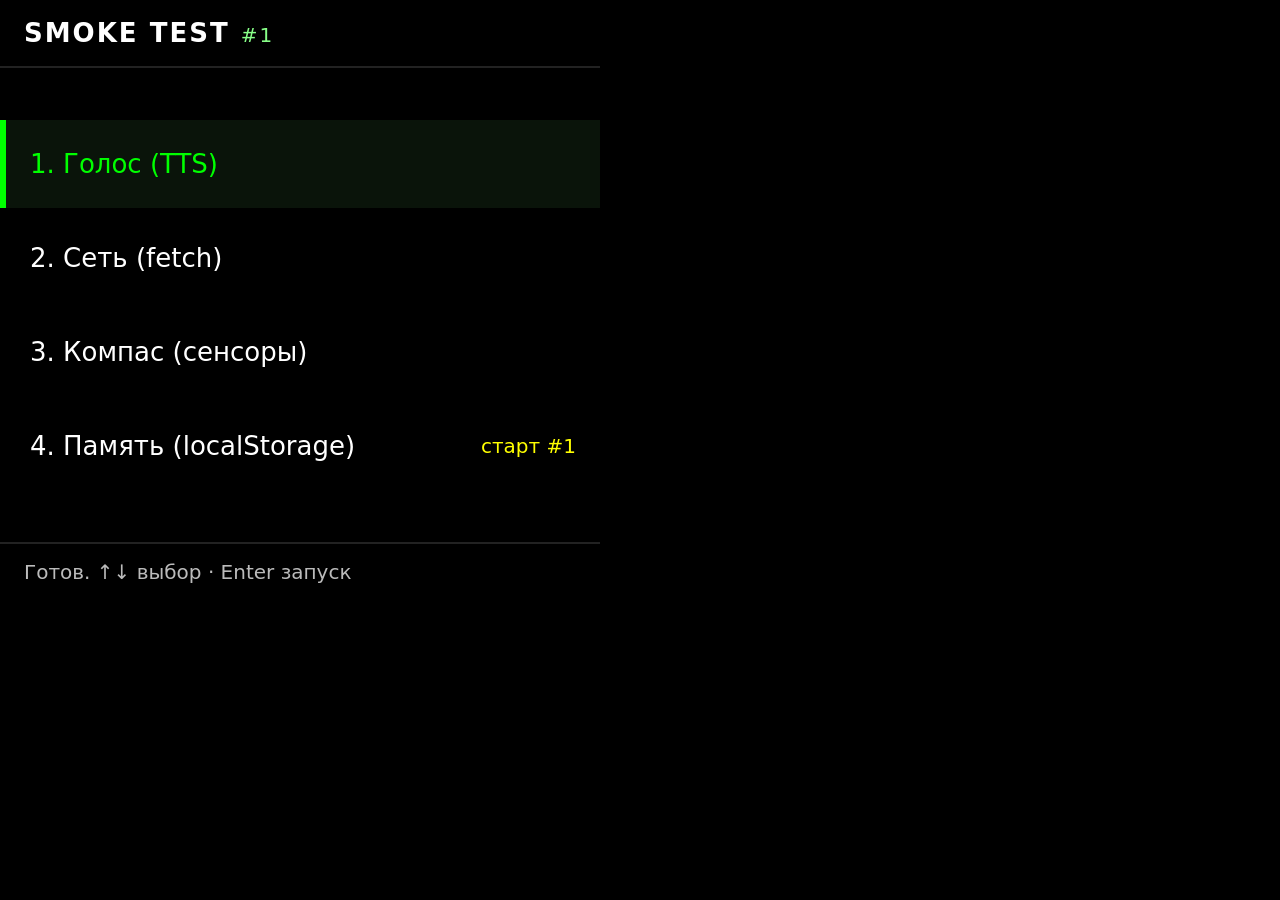
<file: index.html>
<!DOCTYPE html>
<html lang="ru">
<head>
  <meta charset="UTF-8">
  <meta name="viewport" content="width=600, height=600, initial-scale=1.0, user-scalable=no">
  <meta name="mrbd-web-app-capable" content="yes">
  <meta name="application-name" content="SMOKE TEST">
  <meta name="theme-color" content="#000000">
  <title>SMOKE TEST</title>
  <link rel="icon" type="image/png" href="favicon.png">
  <link rel="stylesheet" href="styles.css">
</head>
<body>
  <div id="app">
    <div id="header">SMOKE TEST <span id="boot"></span></div>
    <div id="rows">
      <div class="row f" data-act="tts">1. Голос (TTS)<span class="res" id="r-tts"></span></div>
      <div class="row f" data-act="net">2. Сеть (fetch)<span class="res" id="r-net"></span></div>
      <div class="row f" data-act="compass">3. Компас (сенсоры)<span class="res" id="r-compass"></span></div>
      <div class="row f" data-act="storage">4. Память (localStorage)<span class="res" id="r-storage"></span></div>
    </div>
    <div id="status">↑↓ выбор · Enter запуск · Esc сброс</div>
  </div>
  <script src="app.js"></script>
</body>
</html>
</file>
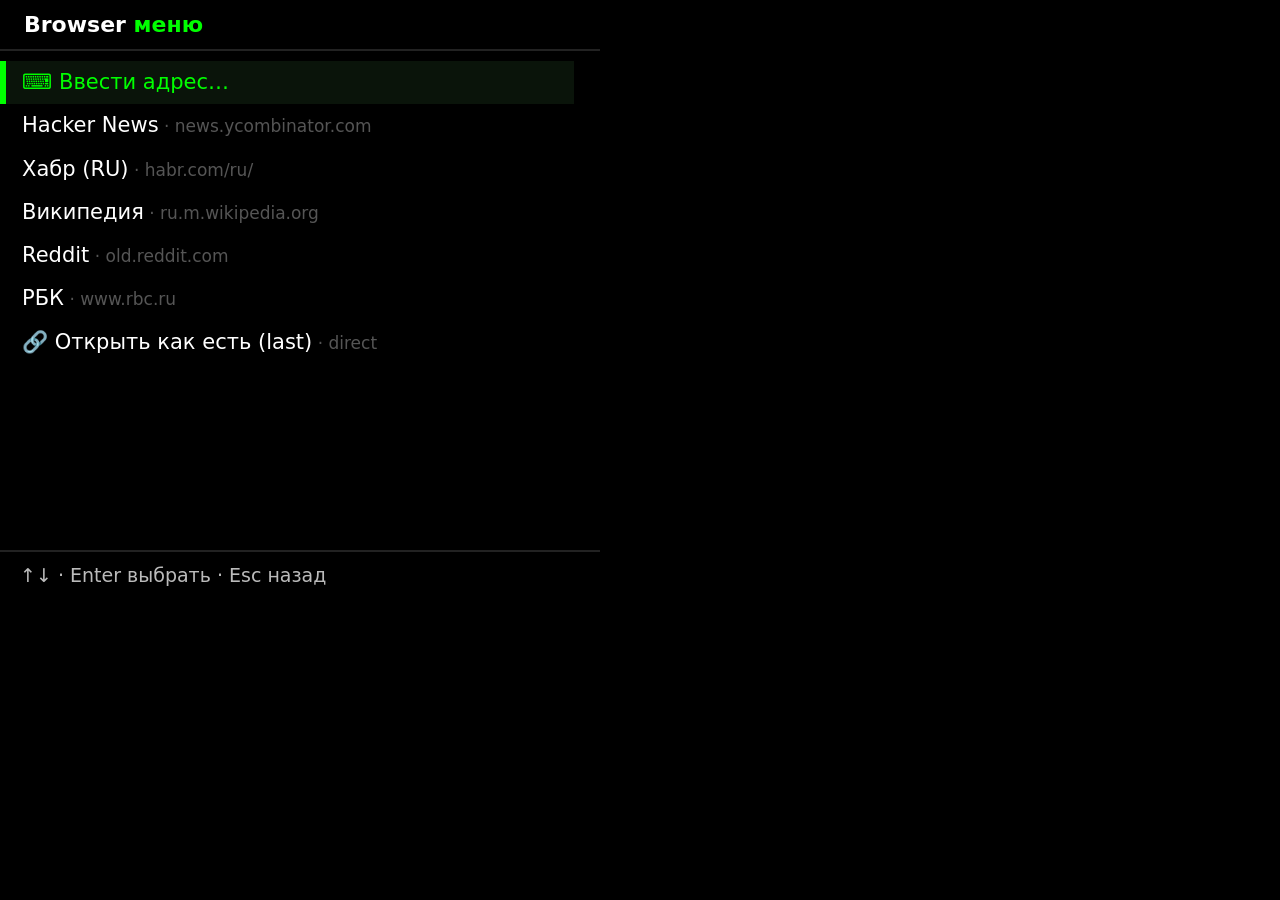
<file: browser/index.html>
<!DOCTYPE html>
<html lang="ru">
<head>
<meta charset="UTF-8">
<meta name="viewport" content="width=600, height=600, initial-scale=1.0, user-scalable=no">
<meta name="mrbd-web-app-capable" content="yes">
<meta name="application-name" content="Browser">
<meta name="theme-color" content="#000000">
<title>Browser</title>
<link rel="icon" type="image/png" href="../favicon.png">
<style>
*,*::before,*::after{margin:0;padding:0;box-sizing:border-box}
html,body{width:600px;height:600px;overflow:hidden;background:#000;color:#fff;font-family:system-ui,sans-serif;user-select:none}
#app{width:600px;height:600px;display:flex;flex-direction:column;position:relative}
#head{padding:12px 24px;font-size:22px;font-weight:700;border-bottom:2px solid #222;white-space:nowrap;overflow:hidden;text-overflow:ellipsis}
#head b{color:#0f0}
#body{flex:1;overflow-y:auto;scrollbar-width:none;padding:10px 26px;font-size:21px;line-height:1.3;white-space:pre-wrap;word-break:break-word}
#body .rowm{padding:8px 0;border-left:6px solid transparent;padding-left:16px;margin-left:-26px}
#body .rowm.sel{border-left-color:#0f0;background:#0a140a;color:#0f0}
#foot{padding:12px 20px;font-size:19px;color:#bbb;border-top:2px solid #222;min-height:50px;white-space:nowrap;overflow:hidden;text-overflow:ellipsis}
.lnk{color:#8cf;text-decoration:underline;border:2px solid transparent;padding:0 2px}
.lnk.lnksel{color:#0f0;border-color:#0f0;background:#0a1e0a}
.lnk.spk{color:#ff0;border:2px solid transparent}
.lnk.spk.lnksel{color:#000;background:#ff0;border-color:#ff0}
#ov{position:absolute;inset:0;background:#000;display:none;flex-direction:column;z-index:5}
#kblab{padding:10px 20px;font-size:20px;color:#0f0;white-space:nowrap;overflow:hidden;text-overflow:ellipsis}
#ovi{width:calc(100% - 40px);margin:0 20px;min-height:80px;background:#000;border:2px solid #0f0;color:#fff;font-size:26px;padding:6px 14px;font-family:inherit}
#kb{flex:1;display:flex;flex-direction:column;justify-content:center;gap:5px;padding:6px 10px}
.kbrow{display:flex;gap:5px;justify-content:center}
.kbkey{width:50px;height:56px;display:flex;align-items:center;justify-content:center;font-size:23px;border:2px solid #333;background:#0a0a0a;flex-shrink:0}
.kbkey.sel{border-color:#0f0;color:#0f0;background:#0a1e0a}
.kbkey.sp{width:64px;font-size:19px;color:#8cf}
.kbkey.sp.sel{color:#0f0;border-color:#0f0}
</style>
</head>
<body>
<div id="app">
  <div id="head">Browser <b id="ctx">меню</b></div>
  <div id="body"></div>
  <div id="foot">↑↓ · Enter выбрать · Esc назад</div>
  <div id="ov"><div id="kblab"></div><input id="ovi" enterkeyhint="go" autocomplete="off" autocorrect="off" spellcheck="false"><div id="kb"></div></div>
</div>
<script>
'use strict';
const $=id=>document.getElementById(id);
const DEF=[['Hacker News','https://news.ycombinator.com'],['Хабр (RU)','https://habr.com/ru/'],['Википедия','https://ru.m.wikipedia.org'],['Reddit','https://old.reddit.com'],['РБК','https://www.rbc.ru']];
let bms=JSON.parse(localStorage.getItem('brBm')||'null')||DEF;
let screen='menu',sel=0,pages=[],page=0,url='',pagesText='',lsel=0;
function foot(t){$('foot').textContent=t;}
function esc(s){return s.replace(/[&<>]/g,c=>({'&':'&amp;','<':'&lt;','>':'&gt;'}[c]));}
const TTS=()=>false; // озвучка пока вырублена

/* ===== ввод: нативный композер + D-pad запасная сетка ===== */
const LAT=['qwertyuiop','asdfghjkl','zxcvbnm'];
const RU=['йцукенгшщзх','фывапролджэ','ячсмитьбюё'];
const SP=['EN','http','://','.','␣','⌫','OK','✕'];
let kbOn=false,kbMode='field',kbBuf='',kbR=0,kbC=0,kbRu=false,kbCb=null,kbLab='';
function kbRows(){ return (kbRu?RU:LAT).map(r=>[...r]).concat([SP]); }
function kbLabText(){ return kbLab+(kbMode==='field'?' · Enter — системный ввод · ↓/Esc — сетка · ОК в сетке':' · сетка: ↑↓←→ Enter · ✕ отмена'); }
function kbBuild(){
  const rows=kbRows();
  $('kb').innerHTML=rows.map((rw,r)=>`<div class="kbrow">`+rw.map((k,c)=>{
    const sp=SP.includes(k); const label=(k===' '?'␣':k);
    return `<div class="kbkey ${sp?'sp':''} ${kbMode==='grid'&&r===kbR&&c===kbC?'sel':''}">${label}</div>`;}).join('')+`</div>`).join('');
  if($('ovi').value!==kbBuf)$('ovi').value=kbBuf;
  $('kblab').textContent=kbLabText();
}
function ask(label,cb,val){ kbOn=true; kbMode='field'; kbBuf=val||''; kbR=0; kbC=0; kbRu=/[а-яё]/i.test(val||''); kbCb=cb; kbLab=label; $('ov').style.display='flex'; kbBuild(); setTimeout(()=>$('ovi').focus(),80); }
$('ovi').addEventListener('input',e=>{ kbBuf=e.target.value; $('kblab').textContent=kbLabText(); });
function kbDone(v){ kbOn=false; $('ov').style.display='none'; const cb=kbCb; kbCb=null; cb&&cb(v); }
function kbPress(k){
  if(k==='⌫') kbBuf=kbBuf.slice(0,-1);
  else if(k==='␣'||k===' ') kbBuf+=' ';
  else if(k==='OK') return kbDone(kbBuf.trim());
  else if(k==='✕') return kbDone('');
  else if(k==='EN'){ kbRu=!kbRu; }
  else if(k==='http') kbBuf+='http';
  else if(k==='://') kbBuf+='://';
  else kbBuf+=k;
  kbC=Math.min(kbC,kbRows()[kbR].length-1); kbBuild();
}
function kbKey(e){
  if(kbMode==='field'){
    // не глушим клавиши: нативное поле само решит (Enter на очках открывает системный композер)
    if(e.key==='Escape'||e.key==='ArrowDown'){ e.preventDefault(); kbMode='grid'; $('ovi').blur(); kbBuild(); }
    return;
  }
  e.preventDefault(); const rows=kbRows();
  const maxc=rows[kbR].length-1;
  if(e.key==='ArrowLeft') kbC=Math.max(0,kbC-1);
  else if(e.key==='ArrowRight') kbC=Math.min(maxc,kbC+1);
  else if(e.key==='ArrowUp'){ kbR=Math.max(0,kbR-1); kbC=Math.min(kbC,rows[kbR].length-1); }
  else if(e.key==='ArrowDown'){ kbR=Math.min(rows.length-1,kbR+1); kbC=Math.min(kbC,rows[kbR].length-1); }
  else if(e.key==='Enter'){ const k=rows[kbR][kbC]; return kbPress(k===' '?'␣':k); }
  else if(e.key==='Escape') return kbDone('');
  else return;
  kbBuild();
}
/* ======================================================== */

function renderMenu(){
  $('ctx').textContent='меню';
  const rows=[['⌨ Ввести адрес…','']].concat(bms.map(b=>[b[0],b[1]]),[['🔗 Открыть как есть (last)','direct']]);
  $('body').innerHTML=rows.map((r,i)=>`<div class="rowm ${i===sel?'sel':''}">${esc(r[0])}${r[1]?`<span style="color:#555;font-size:17px"> · ${esc(r[1].replace(/^https?:\/\//,'').slice(0,40))}</span>`:''}</div>`).join('');
}
function renderPage(){
  const P=pages[page];
  $('ctx').textContent=url.replace(/^https?:\/\//,'').slice(0,40);
  let li=0;
  $('body').innerHTML=(P?P.toks.map(tk=>{
    if(tk.t==='a'){const s=`<span class="lnk${li===lsel?' lnksel':''}">${esc(tk.s)}</span>`;li++;return s+' ';}
    return esc(tk.s)+'\n';
  }).join(''):'(пусто)');
  const s=document.querySelector('.lnksel'); if(s) s.scrollIntoView({block:'center'});
  foot(P&&P.links.length?`стр ${page+1}/${pages.length} · ссылок ${P.links.length} · ↑↓ выбор · Enter открыть · ←→ стр · Назад=жест`
      :`стр ${page+1}/${pages.length} · ссылок нет · ↑↓ страницы · Назад=жест`);
}
function paint(){ screen==='menu'?renderMenu():renderPage(); }

function clean(s){ return s.replace(/[**_`>#|]/g,'').replace(/\n{3,}/g,'\n\n'); }
function mdToTokens(md){
  md=md.replace(/^Title:.*?\nURL Source:.*?\n(?:Published Time:.*?\n)?Markdown Content:\n/s,'');
  md=md.replace(/!\[[^\]]*\]\([^)]*\)/g,'').replace(/^\s{0,4}\[[^\]]+\]:\s*\S.*$/gm,'').replace(/\[([^\]]*)\]\[[^\]]*\]/g,'$1');
  const toks=[]; const re=/\[([^\]]*)\]\(([^)\s]+)(?:\s+&quot;[^&]*&quot;|\s+"[^"]*")?\)/g;
  let m,last=0;
  while((m=re.exec(md))){
    if(m.index>last) toks.push({t:'x',s:clean(md.slice(last,m.index))});
    let href=''; try{ href=new URL(m[2],url).href; }catch(e){}
    const txt=clean(m[1]||m[2]||'(ссылка)')||'(ссылка)';
    if(/^https?:/i.test(href)&&txt.length<300) toks.push({t:'a',s:txt,h:href});
    else toks.push({t:'x',s:txt});
    last=re.lastIndex;
  }
  if(last<md.length) toks.push({t:'x',s:clean(md.slice(last))});
  return toks.length?toks:[{t:'x',s:'(пусто)'}];
}
function paginateToks(toks){
  const out=[];let cur=[],len=0;
  const flush=()=>{ if(cur.length){out.push(cur);cur=[];len=0;} };
  for(const tk of toks){
    if(tk.t==='a'){ if(len+tk.s.length>980&&cur.length)flush(); cur.push(tk); len+=tk.s.length+1; continue; }
    for(const ln of tk.s.split('\n')){
      if(len+ln.length+1>980&&cur.length)flush();
      if(ln.length>980){ for(let i=0;i<ln.length;i+=980)cur.push({t:'x',s:ln.slice(i,i+980)}),flush(); len=0; continue; }
      cur.push({t:'x',s:ln}); len+=ln.length+1;
    }
  }
  flush();
  return out.map(ts=>({toks:ts,links:ts.filter(t=>t.t==='a')}));
}
let req=0;
async function load(u){ // чистая загрузка+рендер; историей рулит браузер
  const my=++req;
  url=u; localStorage.setItem('brLast',u); screen='reader'; page=0; lsel=0; foot('читаю…'); paint2();
  try{
    const r=await fetch('https://r.jina.ai/'+u);
    if(my!==req) return; // устаревший ответ — новая загрузка уже идёт
    if(!r.ok) throw new Error('HTTP '+r.status+' (лимит jina — повтори через минуту)');
    pages=paginateToks(mdToTokens(await r.text()));
    if(my!==req) return;
    lsel=pages[0]&&pages[0].links.length?0:-1; paint();
  }catch(e){
    if(my!==req) return;
    pages=[{toks:[{t:'x',s:'⚠ '+e.message}],links:[]}]; lsel=-1; paint();
    foot('ошибка: '+e.message+' · Назад=жест');
  }
}
function go(u){
  if(!/^https?:\/\//.test(u)) u='https://'+u.replace(/^https?:\/\//,'');
  history.pushState({s:'r',u:u},''); load(u);
}
window.addEventListener('popstate',e=>{
  const st=e.state;
  if(st&&st.s==='r'){ if(st.u!==url) load(st.u); }
  else { screen='menu'; sel=0; paint(); }
});
history.replaceState({s:'m'},'');
function paint2(){ $('body').innerHTML='<div style="color:#0f0;padding-top:40px">гружу '+esc(url)+'…</div>'; $('ctx').textContent='читаю'; }

document.addEventListener('keydown',e=>{
  if(kbOn) return kbKey(e);
  const k=e.key; e.preventDefault();
  if(screen==='menu'){
    const n=2+bms.length;
    if(k==='ArrowUp')sel=(sel+n-1)%n;
    if(k==='ArrowDown')sel=(sel+1)%n;
    if(k==='Enter'){ if(sel===0){ ask('Адрес сайта',v=>{ if(v)go(v); else paint(); }); } else if(sel===n-1){ localStorage.getItem('brLast')?go(localStorage.getItem('brLast')):foot('сначала открой что-нибудь'); } else go(bms[sel-1][1]); }
  } else {
    const P=pages[page]||{links:[]};
    if(P.links.length){
      if(k==='ArrowDown'){ if(lsel<P.links.length-1)lsel++; else if(page<pages.length-1){page++;lsel=0;} }
      if(k==='ArrowUp'){ if(lsel>0)lsel--; else if(page>0){page--;lsel=Math.max(0,pages[page].links.length-1);} }
    } else {
      if(k==='ArrowDown')page=Math.min(pages.length-1,page+1);
      if(k==='ArrowUp')page=Math.max(0,page-1);
    }
    if(k==='ArrowRight'&&page<pages.length-1){page++;lsel=pages[page].links.length?0:-1;}
    if(k==='ArrowLeft'&&page>0){page--;lsel=pages[page].links.length?0:-1;}
    if(k==='Enter'&&P.links[lsel]){ foot('открываю: '+P.links[lsel].s.slice(0,40)); go(P.links[lsel].h); return; }
    if(k==='Escape'){ history.back(); return; }
  }
  paint();
});
paint();
</script>
</body>
</html>
</file>
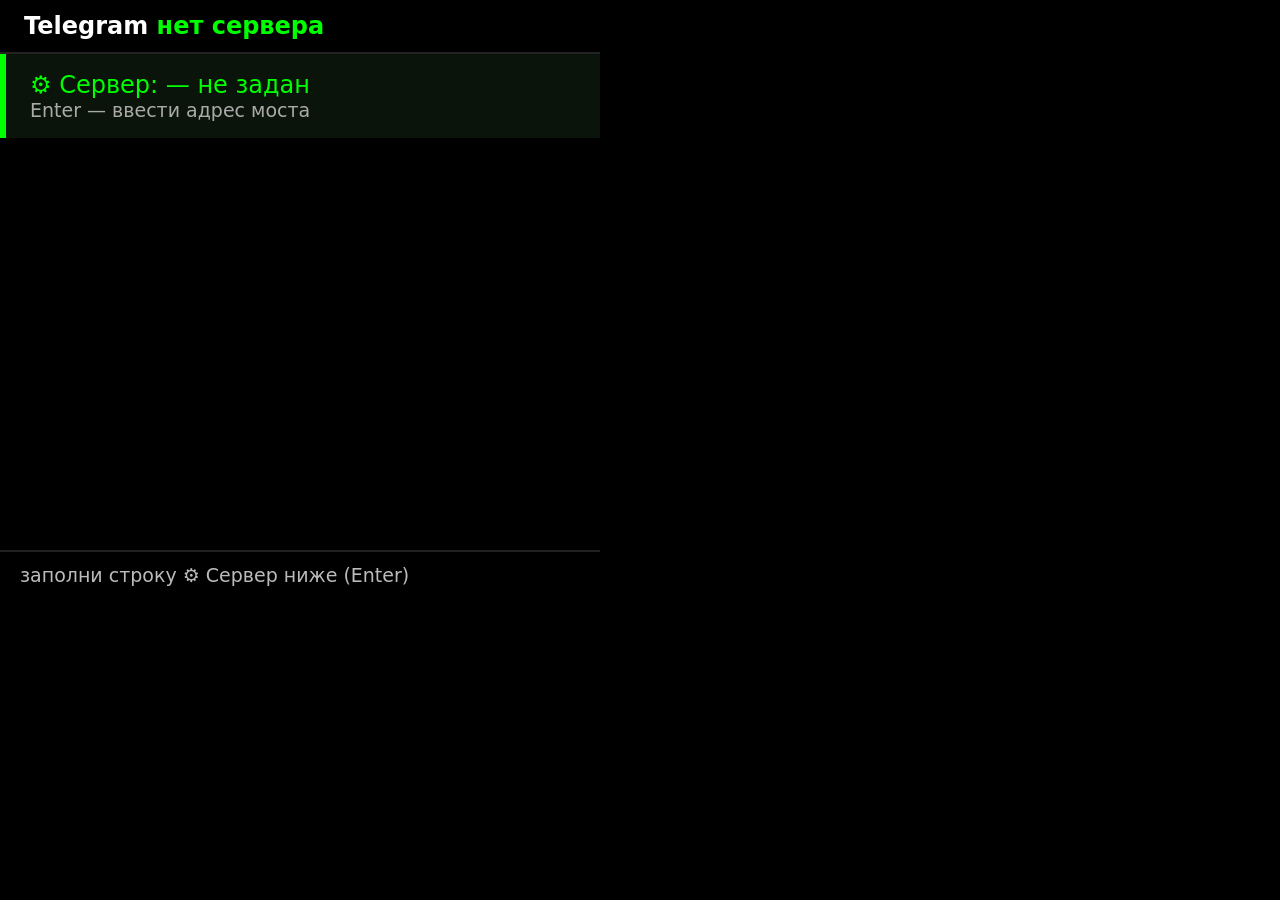
<file: tg/index.html>
<!DOCTYPE html>
<html lang="ru">
<head>
<meta charset="UTF-8">
<meta name="viewport" content="width=600, height=600, initial-scale=1.0, user-scalable=no">
<meta name="mrbd-web-app-capable" content="yes">
<meta name="application-name" content="Telegram">
<meta name="theme-color" content="#000000">
<title>Telegram</title>
<link rel="icon" type="image/png" href="../favicon.png">
<style>
*,*::before,*::after{margin:0;padding:0;box-sizing:border-box}
html,body{width:600px;height:600px;overflow:hidden;background:#000;color:#fff;font-family:system-ui,sans-serif;user-select:none}
#app{width:600px;height:600px;display:flex;flex-direction:column;position:relative}
#head{padding:12px 24px;font-size:24px;font-weight:700;border-bottom:2px solid #222;white-space:nowrap;overflow:hidden;text-overflow:ellipsis}
#head b{color:#0f0}
#list{flex:1;overflow-y:auto;scrollbar-width:none;display:flex;flex-direction:column}
.row{min-height:84px;padding:8px 24px;border-left:6px solid transparent;display:flex;flex-direction:column;justify-content:center;flex-shrink:0}
.row .t{font-size:24px;white-space:nowrap;overflow:hidden;text-overflow:ellipsis}
.row .s{font-size:19px;color:#aaa;white-space:nowrap;overflow:hidden;text-overflow:ellipsis}
.row .s .unread{color:#ff0;font-weight:700;margin-right:10px}
.row.sel{border-left-color:#0f0;background:#0a140a}
.row.sel .t{color:#0f0}
#foot{padding:12px 20px;font-size:19px;color:#bbb;border-top:2px solid #222;min-height:50px;white-space:nowrap;overflow:hidden;text-overflow:ellipsis}
.msg{padding:6px 24px;border-left:6px solid transparent;flex-shrink:0}
.msg.sel{border-left-color:#0f0;background:#0a140a}
.msg .m{font-size:22px;line-height:1.25}
.msg .who{color:#8cf;font-weight:700}
.msg.out .who{color:#888}
/* on-screen D-pad keyboard */
#ov{position:absolute;inset:0;background:#000;display:none;flex-direction:column;z-index:5}
#kblab{padding:10px 20px;font-size:20px;color:#0f0;white-space:nowrap;overflow:hidden;text-overflow:ellipsis}
#ovi{width:calc(100% - 40px);margin:0 20px;min-height:80px;background:#000;border:2px solid #0f0;color:#fff;font-size:26px;padding:6px 14px;font-family:inherit}
#kb{flex:1;display:flex;flex-direction:column;justify-content:center;gap:5px;padding:6px 10px}
.kbrow{display:flex;gap:5px;justify-content:center}
.kbkey{width:50px;height:56px;display:flex;align-items:center;justify-content:center;font-size:23px;border:2px solid #333;background:#0a0a0a;flex-shrink:0}
.kbkey.sel{border-color:#0f0;color:#0f0;background:#0a1e0a}
.kbkey.sp{width:64px;font-size:19px;color:#8cf}
.kbkey.sp.sel{color:#0f0;border-color:#0f0}
</style>
</head>
<body>
<div id="app">
  <div id="head">Telegram <b id="srv">нет сервера</b></div>
  <div id="list"></div>
  <div id="foot">↑↓ выбор · Enter открыть · Esc назад</div>
  <div id="ov">
    <div id="kblab"></div>
    <input id="ovi" enterkeyhint="done" autocomplete="off" autocorrect="off" spellcheck="false">
    <div id="kb"></div>
  </div>
</div>
<script>
'use strict';
const $=id=>document.getElementById(id);
let server=localStorage.getItem('tgServer')||'';
{ const q=new URLSearchParams(location.search).get('server'); if(q&&/^https?:\/\//.test(q)){server=q;localStorage.setItem('tgServer',server);} }
let screen='chats', sel=0, chats=[], msgs=[], curChat=null, lastTs=parseInt(localStorage.getItem('tgLastTs')||'0',10);
const ttsOn=()=>localStorage.getItem('tgTts')!=='0';
function say(t){ if(!ttsOn()||!('speechSynthesis' in window))return; const u=new SpeechSynthesisUtterance(t.slice(0,280)); speechSynthesis.cancel(); speechSynthesis.speak(u); }
function foot(t){ $('foot').textContent=t; }
function head(){ $('srv').textContent=server? server.replace(/^https?:\/\//,'').slice(0,30) :'нет сервера'; }
async function api(p,opt){ if(!server) throw new Error('укажи сервер'); const r=await fetch(server.replace(/\/$/,'')+p,opt); if(!r.ok) throw new Error('HTTP '+r.status); return r.json(); }

/* ===== ввод: нативный композер + D-pad запасная сетка ===== */
const LAT=['qwertyuiop','asdfghjkl','zxcvbnm'];
const RU=['йцукенгшщзх','фывапролджэ','ячсмитьбюё'];
const SP=['EN','http','://','.','␣','⌫','OK','✕'];
let kbOn=false,kbMode='field',kbBuf='',kbR=0,kbC=0,kbRu=false,kbCb=null;
function kbRows(){ return (kbRu?RU:LAT).map(r=>[...r]).concat([SP]); }
function kbBuild(){
  const rows=kbRows();
  $('kb').innerHTML=rows.map((rw,r)=>`<div class="kbrow">`+rw.map((k,c)=>{
    const sp=SP.includes(k); const label=(k===' '?'␣':k);
    return `<div class="kbkey ${sp?'sp':''} ${kbMode==='grid'&&r===kbR&&c===kbC?'sel':''}">${label}</div>`;}).join('')+`</div>`).join('');
  if($('ovi').value!==kbBuf)$('ovi').value=kbBuf;
  $('kblab').textContent=kbLab+(kbMode==='field'?' · Enter — системный ввод · Esc — сетка букв':' · сетка: ↑↓←→ Enter · Esc — отмена');
}
let kbLab='';
function ask(label,cb,val){ kbOn=true; kbMode='field'; kbBuf=val||''; kbR=0; kbC=0; kbRu=/[а-яё]/i.test(val||''); kbCb=cb; kbLab=label; $('ov').style.display='flex'; kbBuild(); setTimeout(()=>$('ovi').focus(),80); }
function kbDone(v){ kbOn=false; $('ov').style.display='none'; const cb=kbCb; kbCb=null; cb&&cb(v); }
$('ovi').addEventListener('input',e=>{ kbBuf=e.target.value; $('kblab').textContent=kbLab+(kbMode==='field'?' · Enter — системный ввод · Esc — сетка букв':' · сетка: ↑↓←→ Enter · Esc — отмена'); });
function kbPress(k){
  if(k==='⌫') kbBuf=kbBuf.slice(0,-1);
  else if(k==='␣'||k===' ') kbBuf+=' ';
  else if(k==='OK') return kbDone(kbBuf.trim());
  else if(k==='✕') return kbDone('');
  else if(k==='EN'){ kbRu=!kbRu; }
  else if(k==='http') kbBuf+='http';
  else if(k==='://') kbBuf+='://';
  else kbBuf+=k;
  kbC=Math.min(kbC,kbRows()[kbR].length-1); kbBuild();
}
function kbKey(e){
  if(kbMode==='field'){
    // не глушим клавиши: нативное поле само решит (Enter на очках открывает системный композер)
    if(e.key==='Escape'){ e.preventDefault(); kbMode='grid'; $('ovi').blur(); kbBuild(); }
    return;
  }
  e.preventDefault(); const rows=kbRows();
  const maxc=rows[kbR].length-1;
  if(e.key==='ArrowLeft') kbC=Math.max(0,kbC-1);
  else if(e.key==='ArrowRight') kbC=Math.min(maxc,kbC+1);
  else if(e.key==='ArrowUp'){ kbR=Math.max(0,kbR-1); kbC=Math.min(kbC,rows[kbR].length-1); }
  else if(e.key==='ArrowDown'){ kbR=Math.min(rows.length-1,kbR+1); kbC=Math.min(kbC,rows[kbR].length-1); }
  else if(e.key==='Enter'){ const k=rows[kbR][kbC]; return kbPress(k===' '?'␣':k); }
  else if(e.key==='Escape') return kbDone('');
  else return;
  kbBuild();
}
/* ======================================================== */

function renderChats(){
  const rows=chats.map((c,i)=>`<div class="row ${i===sel?'sel':''}"><div class="t">${c.title}</div><div class="s">${c.unread?`<span class="unread">${c.unread>99?'99+':c.unread}</span>`:''}${c.last||''}</div></div>`);
  rows.push(`<div class="row ${sel===chats.length?'sel':''}"><div class="t">⚙ Сервер: ${server?server.replace(/^https?:\/\//,''):'— не задан'}</div><div class="s">Enter — ввести адрес моста</div></div>`);
  $('list').innerHTML=rows.join('');
}
function renderMsgs(){
  $('list').innerHTML=`<div class="msg ${sel===0?'sel':''}"><div class="m" style="color:#0f0">✎ Ответить (Enter)</div></div>`+
  msgs.map((m,i)=>`<div class="msg ${i===sel-1?'sel':''} ${m.out?'out':''}"><div class="m"><span class="who">${m.out?'я':m.name}:</span> ${m.text}</div></div>`).join('');
  const s=document.querySelector('.msg.sel'); if(s) s.scrollIntoView({block:'center'});
}
function paint(){ screen==='chats'?renderChats():renderMsgs(); }

async function openChat(c){
  screen='thread'; sel=0; curChat=c; foot('гружу…');
  const d=await api('/api/messages?chat='+c.id+'&limit=30');
  msgs=d.messages;
  try{ await api('/api/read',{method:'POST',headers:{'content-type':'application/json'},body:JSON.stringify({chat:c.id})}); }catch(e){}
  paint(); foot('↑↓ листать · Enter озвучить · верх=ответ · Esc назад');
}

async function poll(){
  if(!server){ chats=[]; paint(); foot('заполни строку ⚙ Сервер ниже (Enter)'); return; }
  try{
    const st=await api('/api/state');
    if(!st.authed) foot('мост онлайн, но не залогинен (QR-логин на ПК)');
    const ev=await api('/api/events?since='+lastTs);
    for(const e of ev.events.slice(-3)) say(`Сообщение от ${e.name}: ${e.text}`);
    if(ev.events.length){ lastTs=Math.max(...ev.events.map(e=>e.ts),lastTs); localStorage.setItem('tgLastTs',String(lastTs)); }
    const d=await api('/api/chats');
    chats=d.chats;
    if(screen==='chats'){ sel=Math.min(sel,chats.length); paint(); foot('ок '+new Date().toLocaleTimeString()+' · Esc — команды'); }
  }catch(e){ foot('ошибка: '+e.message); }
}

async function sendReply(text){
  if(!text) return;
  try{ await api('/api/send',{method:'POST',headers:{'content-type':'application/json'},body:JSON.stringify({chat:curChat.id,text})}); say('отправлено'); openChat(curChat); }
  catch(e){ foot('не отправлено: '+e.message); }
}
function setServer(v){ if(/^https?:\/\//.test(v)){ server=v; localStorage.setItem('tgServer',v); head(); poll(); } }

const maxSel=()=>screen==='chats'?chats.length:(msgs.length);
document.addEventListener('keydown',e=>{
  if(kbOn) return kbKey(e);
  const k=e.key;
  if(k==='ArrowUp'||k==='ArrowDown'){ e.preventDefault(); sel=Math.min(maxSel(),Math.max(0,sel+(k==='ArrowUp'?-1:1))); paint(); }
  else if(k==='Enter'){
    e.preventDefault();
    if(screen==='chats'){
      if(sel===chats.length) return ask('Адрес моста (https://… или http://IP:8788)',setServer,server);
      if(chats[sel]) openChat(chats[sel]).catch(er=>foot('ошибка: '+er.message));
    } else {
      if(sel===0) return ask('Ответ: '+(curChat?curChat.title:''),v=>v&&sendReply(v),'');
      const m=msgs[sel-1]; if(m) say((m.out?'':m.name+': ')+m.text);
    }
  }
  else if(k==='Escape'){
    e.preventDefault();
    if(screen==='thread'){ screen='chats'; sel=0; paint(); }
    else ask('Команда: server=… / tts=on / tts=off',v=>{
      if(v.startsWith('server=')) setServer(v.slice(7).trim());
      else if(v==='tts=off'){ localStorage.setItem('tgTts','0'); foot('TTS выкл'); }
      else if(v==='tts=on'){ localStorage.setItem('tgTts','1'); say('голос вкл'); }
    },'');
  }
});
head(); paint(); poll(); setInterval(poll,15000);
</script>
</body>
</html>
</file>
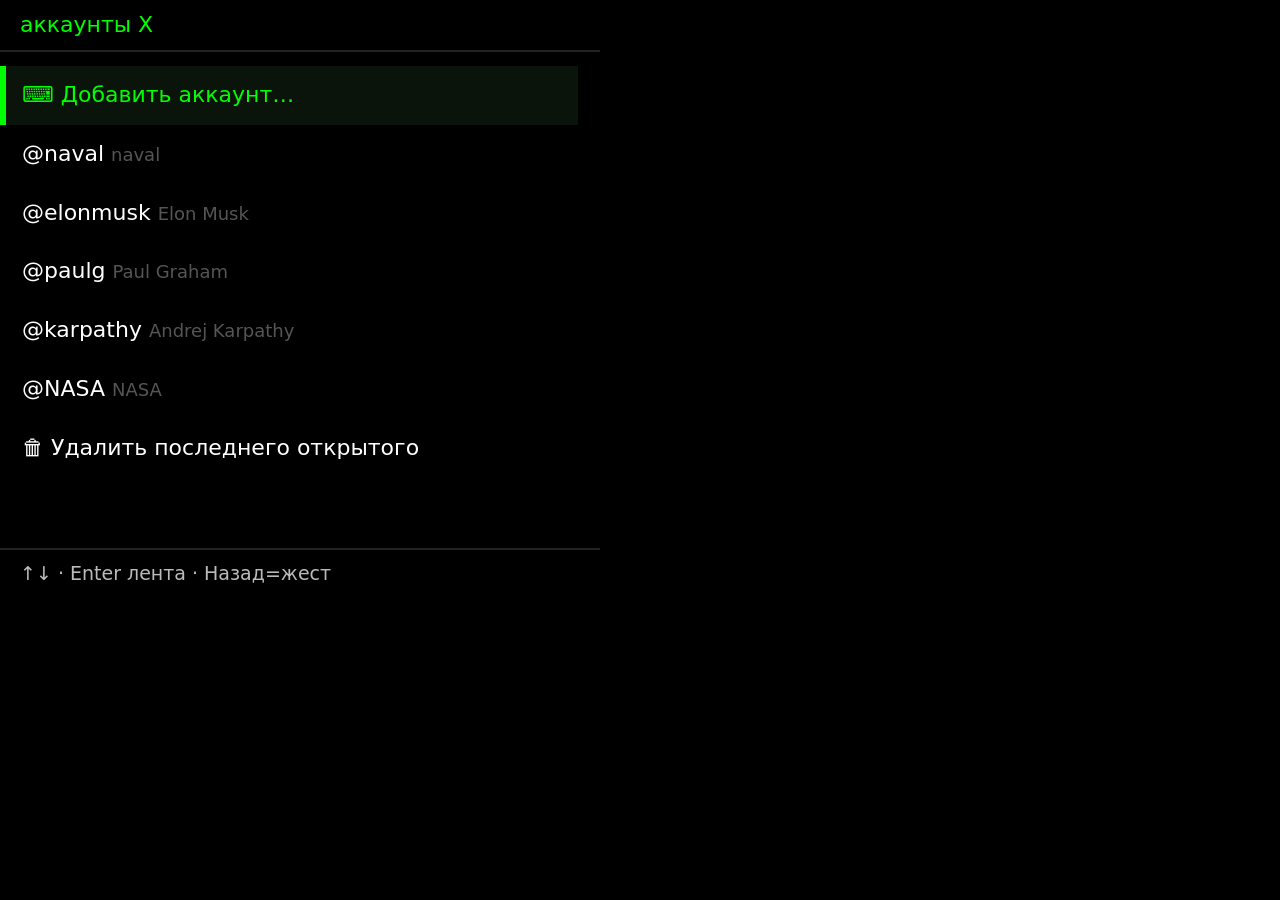
<file: x/index.html>
<!DOCTYPE html><html><head><meta charset=utf-8>
<meta name=viewport content="width=600,height=600,initial-scale=1,maximum-scale=1,user-scalable=no">
<meta name=theme-color content=#000><meta name="mrbd-web-app-capable" content=yes>
<title>X / Threads feed</title>
<style>
*{box-sizing:border-box;margin:0;padding:0;-webkit-tap-highlight-color:transparent}
html,body{width:600px;height:600px;overflow:hidden;background:#000;color:#fff;font-family:system-ui,sans-serif}
#ctx{height:52px;padding:12px 20px;font-size:22px;color:#0f0;border-bottom:2px solid #222;white-space:nowrap;overflow:hidden;text-overflow:ellipsis}
#body{height:496px;overflow:hidden;padding:14px 22px;font-size:22px;line-height:1.4}
#foot{height:52px;padding:12px 20px;font-size:19px;color:#bbb;border-top:2px solid #222;white-space:nowrap;overflow:hidden;text-overflow:ellipsis}
.rowm{padding:14px 0;border-left:6px solid transparent;padding-left:16px;margin-left:-22px}
.rowm.sel{border-left-color:#0f0;background:#0a140a;color:#0f0}
.rowm .h{color:#555;font-size:18px}
/* feed card — Threads-like */
.card{height:100%;display:flex;flex-direction:column}
.chead{display:flex;gap:8px;align-items:baseline;font-size:19px;color:#9ad;margin-bottom:10px;flex-wrap:wrap}
.chead .nm{color:#fff;font-weight:700;font-size:21px}
.chead .pin{color:#f80}
.ctext{flex:1;font-size:24px;line-height:1.45;overflow:hidden;white-space:pre-wrap;word-break:break-word}
.quote{margin:12px 0 0;padding:10px 14px;border:2px solid #333;border-left:5px solid #0f0;border-radius:6px;font-size:18px;color:#ccc}
.quote b{color:#9ad;font-weight:600}
.qtx{margin-top:4px;max-height:120px;overflow:hidden}
.cstat{margin-top:10px;padding-top:8px;border-top:1px solid #222;font-size:17px;color:#777;letter-spacing:.5px}
.lnk{color:#8cf;text-decoration:underline;border:2px solid transparent;padding:0 2px}
.lnk.lnksel{color:#0f0;border-color:#0f0;background:#0a1e0a}
/* keyboard overlay */
#ov{position:absolute;inset:0;background:#000;display:none;flex-direction:column;z-index:5}
#kblab{padding:10px 20px;font-size:20px;color:#0f0;white-space:nowrap;overflow:hidden;text-overflow:ellipsis}
#ovi{width:calc(100% - 40px);margin:0 20px;min-height:76px;background:#000;border:2px solid #0f0;color:#fff;font-size:26px;padding:6px 14px;font-family:inherit}
#kb{flex:1;display:flex;flex-direction:column;justify-content:center;gap:6px;padding:6px 10px}
.kbrow{display:flex;gap:6px;justify-content:center}
.kbkey{min-width:42px;min-height:56px;padding:6px 8px;border:2px solid #333;border-radius:8px;font-size:24px;display:flex;align-items:center;justify-content:center}
.kbkey.sel{border-color:#0f0;background:#0a140a;color:#0f0}
.kbkey.sp{font-size:19px;min-width:56px;color:#8cf}
</style></head><body>
<div id=ctx>лента</div><div id=body></div><div id=foot></div>
<div id=ov><div id=kblab></div><input id=ovi autocomplete=off spellcheck=false><div id=kb></div></div>
<script>
'use strict';
const $=id=>document.getElementById(id);
const DEF=[['naval','naval'],['Elon Musk','elonmusk'],['Paul Graham','paulg'],['Andrej Karpathy','karpathy'],['NASA','NASA']];
let follows=JSON.parse(localStorage.getItem('xFol')||'null')||DEF;
let screen='acct',sel=0,posts=[],pIdx=0,user='',req=0;
const SRV=((new URLSearchParams(location.search)).get('server')||'').replace(/\/+$/,'');
let homeOK=null,lastOpened='';
function nf(n){n=String(n==null?'':n);const v=parseFloat(n.replace(/[^\d.]/g,''));if(!v)return '';return v>=1e6?(v/1e6).toFixed(1).replace('.0','')+'M':v>=1000?(v/1000).toFixed(1).replace('.0','')+'K':String(Math.round(v));}
function sp2card(p){const s=p.stats||{};return{id:p.id||'',user:p.user||'',name:p.name||p.user||'?',date:p.date||'',pinned:false,stats:{replies:nf(s.replies),rts:nf(s.rts),favs:nf(s.favs),views:nf(s.views)},quote:p.quote&&(p.quote.text?{handle:p.quote.handle||'',date:'',text:p.quote.text}:null),media:p.media,img:p.img||'',text:p.text||(p.img?'🖼 медиа':''),alts:[]};}
if(SRV){try{fetch(SRV+'/api/state').then(r=>r.json()).then(j=>{homeOK=!!j.logged_in;if(screen==='acct')paint();}).catch(()=>{homeOK=false;if(screen==='acct')paint();});}catch(e){homeOK=false;}}
function foot(t){$('foot').textContent=t;}
function esc(s){return (s||'').replace(/[&<>]/g,c=>({'&':'&amp;','<':'&lt;','>':'&gt;'}[c]));}

/* ===== keyboard (композер + сетка) — как в браузере ===== */
const LAT=['qwertyuiop','asdfghjkl','zxcvbnm'],RU=['йцукенгшщзх','фывапролджэ','ячсмитьбюё'];
const SP=['EN','@','.','_','␣','⌫','OK','✕'];
let kbOn=false,kbMode='field',kbBuf='',kbR=0,kbC=0,kbRu=false,kbCb=null,kbLab='';
function kbRows(){return (kbRu?RU:LAT).map(r=>[...r]).concat([SP]);}
function kbLabText(){return kbLab+(kbMode==='field'?' · Enter — системный ввод · ↓/Esc — сетка':' · сетка: ↑↓←→ Enter · ✕ отмена');}
function kbBuild(){const rows=kbRows();$('kb').innerHTML=rows.map((rw,r)=>`<div class=kbrow>`+rw.map((k,c)=>`<div class="kbkey ${SP.includes(k)?'sp':''} ${kbMode==='grid'&&r===kbR&&c===kbC?'sel':''}">${k}</div>`).join('')+`</div>`).join('');if($('ovi').value!==kbBuf)$('ovi').value=kbBuf;$('kblab').textContent=kbLabText();}
function ask(label,cb,val){kbOn=true;kbMode='field';kbBuf=val||'';kbR=0;kbC=0;kbRu=/[а-яё]/i.test(val||'');kbCb=cb;kbLab=label;$('ov').style.display='flex';kbBuild();setTimeout(()=>$('ovi').focus(),80);}
$('ovi').addEventListener('input',e=>{kbBuf=e.target.value;$('kblab').textContent=kbLabText();});
function kbDone(v){kbOn=false;$('ov').style.display='none';const cb=kbCb;kbCb=null;cb&&cb(v);}
function kbPress(k){if(k==='⌫')kbBuf=kbBuf.slice(0,-1);else if(k==='␣'||k===' ')kbBuf+=' ';else if(k==='OK')return kbDone(kbBuf.trim());else if(k==='✕')return kbDone('');else if(k==='EN')kbRu=!kbRu;else kbBuf+=k;kbC=Math.min(kbC,kbRows()[kbR].length-1);kbBuild();}
function kbKey(e){if(kbMode==='field'){if(e.key==='Escape'||e.key==='ArrowDown'){e.preventDefault();kbMode='grid';$('ovi').blur();kbBuild();}return;}e.preventDefault();const rows=kbRows(),maxc=rows[kbR].length-1;if(e.key==='ArrowLeft')kbC=Math.max(0,kbC-1);else if(e.key==='ArrowRight')kbC=Math.min(maxc,kbC+1);else if(e.key==='ArrowUp')kbR=Math.max(0,kbR-1),kbC=Math.min(kbC,rows[kbR].length-1);else if(e.key==='ArrowDown')kbR=Math.min(rows.length-1,kbR+1),kbC=Math.min(kbC,rows[kbR].length-1);else if(e.key==='Enter')return kbPress(rows[kbR][kbC]);else if(e.key==='Escape')return kbDone('');else return;kbBuild();}

/* ===== X parser (jina markdown -> cards) ===== */
function stripMd(s){return s.replace(/!\[[^\]]*\]\([^)]*\)/g,' ').replace(/\[([^\]]*)\]\([^)]*\)/g,'$1').replace(/ {2,}/g,' ').trim();}
function cleanText(s){const alts=[];s=s.replace(/!\[Image \d+:\s*([^\]]*)\]\([^)]*\)/g,(m,a)=>{a=a.trim();if(a&&!a.startsWith('@'))alts.push(a);return ' ';});s=s.replace(/\[([^\]]*)\]\((?:https?:)?\/\/t\.co\/[^)]*\)/g,'$1');s=s.replace(/\[([^\]]*)\]\([^)]*\)/g,'$1');s=s.replace(/[\u202a-\u202e\u200b\ufe0f\u200d*`]/g,'').replace(/ {2,}/g,' ').trim();return {text:s,alts};}
function parsePosts(md,u0){
  const out=[];let started=false;
  for(const line of md.split('\n')){
    if(/^##\s.*posts$/im.test(line)){started=true;continue;} if(!started)continue;
    const m=line.match(/^\*\s+\[\]\((?:https?:)?\/\/(?:x|twitter)\.com\/([A-Za-z0-9_]+)\/status\/(\d+)\)/);
    if(!m){
      if(!/^\*\s+/.test(line))continue;
      const ct2=cleanText(line.replace(/^\*\s+/,''));
      const t=ct2.text||(ct2.alts.length?'🖼 '+ct2.alts[0]:'');
      if(t&&t.length>2) out.push({id:'',user:u0,name:u0,date:'',pinned:false,stats:{},quote:null,text:t,alts:ct2.alts});
      continue;
    }
    const id=m[2],u=m[1],pinned=/\)\s*Pinned/.test(line.slice(0,220));
    const dm=line.match(new RegExp('\\[([^\\]]+)\\]\\((?:https?:)?\\/\\/(?:x|twitter)\\.com\\/'+u+'\\/status\\/'+id+'\\)')); const date=dm?dm[1]:'';
    let stats={};const sm=line.match(new RegExp('\\[\\s*([\\d.,KM]+)\\s*\\]\\((?:https?:)?\\/\\/x\\.com\\/compose\\/post\\?in_reply_to='+id+'\\)\\s+([\\d.,KM]+)(?:\\s+([\\d.,KM]+))?(?:\\s+([\\d.,KM]+))?'));if(sm)stats={replies:sm[1],rts:sm[2]||'',favs:sm[3]||'',views:sm[4]||''};
    let body='';if(dm){const di=line.indexOf(dm[0])+dm[0].length;const cp=line.indexOf('compose/post?in_reply_to='+id);const ci=cp>di?line.lastIndexOf('[',cp):-1;body=line.slice(di,ci>di?ci:line.length);}
    let own=body,quote=null;const qm=body.match(/(?:!\[[^\]]*\])?\[[^\]]*\]\((?:https?:)?\/\/(?:x|twitter)\.com\/([A-Za-z0-9_]+)\/status\/(\d+)\)/);
    if(qm&&qm[2]!==id){const qi=body.indexOf(qm[0]);own=body.slice(0,qi);const qrest=body.slice(qi);const qd=qrest.match(new RegExp('\\[([^\\]]+)\\]\\((?:https?:)?\\/\\/(?:x|twitter)\\.com\\/'+qm[1]+'\\/status\\/'+qm[2]+'\\)'));const qtx=qd?stripMd(qrest.slice(qrest.indexOf(qd[0])+qd[0].length)):stripMd(qrest);quote={handle:qm[1],date:qd?qd[1]:'',text:qtx.replace(/\s+/g,' ').trim()};}
    const ct=cleanText(own); let nm='';const nre=new RegExp('(!?)\\[([^\\]!]{1,32})\\]\\((?:https?:)?\\/\\/(?:x|twitter)\\.com\\/'+u+'\\)','gi');let nmx;while((nmx=nre.exec(line))){if(!nmx[1]&&!nmx[2].startsWith('@')){nm=nmx[2];break;}}
    if(ct.text||quote||(ct.alts&&ct.alts.length)) out.push({id,user:u,name:nm||u,date,pinned,stats,quote,text:ct.text||('🖼 '+(ct.alts[0]||'media')),alts:ct.alts});
  }
  return out;
}
/* ===== reader (open thread) ===== */
function clean(s){return s.replace(/[**_`>#|]/g,'').replace(/\n{3,}/g,'\n\n');}
function mdToTokens(md){
  md=md.replace(/^Title:.*?\nURL Source:.*?\n(?:Final URL:.*?\n)?(?:Published Time:.*?\n)?Markdown Content:\n/s,'').replace(/!\[[^\]]*\]\([^)]*\)/g,'').replace(/^\s{0,4}\[[^\]]+\]:\s*\S.*$/gm,'').replace(/\[([^\]]*)\]\[[^\]]*\]/g,'$1');
  const toks=[],re=/\[([^\]]*)\]\(([^)\s]+)(?:\s+"[^"]*")?\)/g;let m,last=0,base='https://x.com';
  while((m=re.exec(md))){if(m.index>last)toks.push({t:'x',s:clean(md.slice(last,m.index))});let href='';try{href=new URL(m[2],base).href;}catch(e){}const txt=clean(m[1]||m[2]||'(ссылка)')||'(ссылка)';if(/^https?:/i.test(href)&&txt.length<300)toks.push({t:'a',s:txt,h:href});else toks.push({t:'x',s:txt});last=re.lastIndex;}
  if(last<md.length)toks.push({t:'x',s:clean(md.slice(last))});return toks.length?toks:[{t:'x',s:'(пусто)'}];
}
function paginateToks(toks){const out=[];let cur=[],len=0;const flush=()=>{if(cur.length){out.push(cur);cur=[];len=0;}};for(const tk of toks){if(tk.t==='a'){if(len+tk.s.length>980&&cur.length)flush();cur.push(tk);len+=tk.s.length+1;continue;}for(const ln of tk.s.split('\n')){if(len+ln.length+1>980&&cur.length)flush();if(ln.length>980){for(let i=0;i<ln.length;i+=980)cur.push({t:'x',s:ln.slice(i,i+980)}),flush();len=0;continue;}cur.push({t:'x',s:ln});len+=ln.length+1;}}flush();return out.map(ts=>({toks:ts,links:ts.filter(t=>t.t==='a')}));}
let pages=[],page=0,lsel=0,turl='';
function renderThread(){const P=pages[page];$('ctx').textContent='ветка';let li=0;$('body').innerHTML=(P?P.toks.map(tk=>{if(tk.t==='a'){const s=`<span class="lnk${li===lsel?' lnksel':''}">${esc(tk.s)}</span>`;li++;return s+' ';}return esc(tk.s)+'\n';}).join(''):'(пусто)');const s=document.querySelector('.lnksel');if(s)s.scrollIntoView({block:'center'});foot(`стр ${page+1}/${pages.length} · ↑↓ выбор · Enter открыть · ←→ стр · Назад=жест`);}
async function openThread(id,u){const my=++req;turl='https://x.com/'+u+'/status/'+id;screen='thread';page=0;lsel=0;history.pushState({s:'t',u:id,h:u},'');$('ctx').textContent='ветка';$('body').innerHTML='<div style="color:#0f0;padding-top:40px">гружу…</div>';
  try{const r=await fetch('https://r.jina.ai/'+turl);if(my!==req)return;if(!r.ok)throw new Error('HTTP '+r.status);pages=paginateToks(mdToTokens(await r.text()));if(my!==req)return;lsel=pages[0]&&pages[0].links.length?0:-1;renderThread();}catch(e){if(my!==req)return;$('body').innerHTML='<div style="color:#f55">⚠ '+esc(e.message)+'</div>';foot('Назад=жест');}
}

/* ===== feed ===== */
function renderCard(){const p=posts[pIdx];$('ctx').textContent=user==='__home'?'🏠 лента':user==='__me'?'👤 профиль':'@'+user;if(!p){$('body').innerHTML='<div style="color:#555">пусто</div>';return;}
  const st=p.stats||{};const stat=[st.replies&&('💬 '+st.replies),st.rts&&('🔁 '+st.rts),st.favs&&('♥ '+st.favs),st.views&&('👁 '+st.views)].filter(Boolean).join('   ');
  const q=p.quote?`<div class=quote><b>@${esc(p.quote.handle)}</b> ${esc(p.quote.date)}<div class=qtx>${esc(p.quote.text)}</div></div>`:'';
  $('body').innerHTML=`<div class=card><div class=chead><span class=nm>${esc(p.name||p.user)}</span><span>@${esc(p.user)}</span><span>·</span><span>${esc(p.date)}</span>${p.pinned?'<span class=pin>📌 закреп</span>':''}</div><div class=ctext>${esc(p.text)}${p.img?`<br><img src="${esc(p.img)}" style="max-width:100%;max-height:190px;margin-top:8px;border:2px solid #333;border-radius:8px">`:''}</div>${q}${stat?`<div class=cstat>${stat}</div>`:''}</div>`;
  foot(`${pIdx+1}/${posts.length} · ↑↓ пост · Enter ветка · Esc акк-ты`);
}
async function loadFeed(h){const my=++req;user=h;lastOpened=(h==='__home'||h==='__me')?lastOpened:h;screen='feed';pIdx=0;history.pushState({s:'f',u:h},'');$('ctx').textContent=h==='__home'?'🏠 лента':h==='__me'?'👤 профиль':'@'+h;$('body').innerHTML='<div style="color:#0f0;padding-top:40px">гружу…</div>';foot(SRV?'через локальный мост…':'читаю…');
  let list=null;
  if(SRV){const u=h==='__home'?SRV+'/api/home':h==='__me'?SRV+'/api/me':SRV+'/api/user/'+h;
    try{const j=await(await fetch(u)).json();if(j&&j.posts&&(j.posts.length||h==='__home'||h==='__me'))list=j.posts.map(sp2card);}catch(e){}}
  if(!list||!list.length){
    if(h==='__home'||h==='__me'){list=[];}
    else{try{const r=await fetch('https://r.jina.ai/https://x.com/'+h);if(!r.ok)throw new Error('HTTP '+r.status);list=parsePosts(await r.text(),h);}catch(e){list=null;}if(list===null){$('body').innerHTML='<div style="color:#f55">⚠ сеть/лимит</div>';foot('Назад=жест');return;}}
  }
  if(my!==req)return;
  posts=list;if(!posts.length){$('body').innerHTML='<div style="color:#f80">Пусто. '+(h==='__home'||h==='__me'?'Мост не залогинен — запусти <b>tw_bridge login</b>.':'Не распознал посты.')+'</div>';foot('Назад=жест');return;}
  pIdx=0;renderCard();
}
function acctRows(){const r=[];if(SRV)r.push({l:'🏠 Домашняя лента'+(homeOK===false?' (⚠ не залогинен)':homeOK===true?' ✓':' …'),a:'go',h:'__home'});r.push({l:'⌨ Добавить аккаунт…',a:'add'});for(const f of follows)r.push({l:'@'+f[1],s:f[0],a:'go',h:f[1]});if(SRV)r.push({l:'👤 Мой профиль',a:'go',h:'__me'});r.push({l:'🗑 Удалить последнего открытого',a:'del'});return r;}
function renderAcct(){const rows=acctRows();$('ctx').textContent='аккаунты X';$('body').innerHTML=rows.map((r,i)=>`<div class="rowm ${i===sel?'sel':''}">${esc(r.l)}${r.s?` <span class=h>${esc(r.s)}</span>`:''}</div>`).join('');foot(SRV?'сервер ✓ · ↑↓ · Enter лента':'↑↓ · Enter лента · Назад=жест');}
function paint(){if(screen==='acct')renderAcct();else if(screen==='feed')renderCard();else renderThread();}

window.addEventListener('popstate',e=>{const st=e.state;
 if(st&&st.s==='f'){screen='feed';if(st.u!==user)loadFeed(st.u);else paint();}
 else if(st&&st.s==='t'){screen='thread';if(!pages.length||turl.split('/status/')[1]!==st.u)openThread(st.u,st.h);else paint();}
 else {screen='acct';sel=0;paint();}});
history.replaceState({s:'m'},'');

document.addEventListener('keydown',e=>{if(kbOn)return kbKey(e);const k=e.key;e.preventDefault();
 if(screen==='acct'){const rows=acctRows(),n=rows.length;if(k==='ArrowUp')sel=(sel+n-1)%n;if(k==='ArrowDown')sel=(sel+1)%n;if(k==='Enter'){const r=rows[sel]||{};if(r.a==='add')ask('Хэндл (без @)',v=>{if(!v)return paint();const h=v.replace(/^@/,'').trim();if(!h)return paint();if(!follows.some(f=>f[1]===h)){follows.push([h,h]);localStorage.setItem('xFol',JSON.stringify(follows));}loadFeed(h);});else if(r.a==='del'){if(!lastOpened||!follows.some(f=>f[1]===lastOpened))foot('сначала открой акк');else if(follows.length<=1)foot('последний акк');else{follows=follows.filter(f=>f[1]!==lastOpened);localStorage.setItem('xFol',JSON.stringify(follows));sel=0;lastOpened='';}}else if(r.a==='go')loadFeed(r.h);}if(k==='Escape'&&history.length>1)history.back();}
 else if(screen==='feed'){if(k==='ArrowDown')pIdx=Math.min(posts.length-1,pIdx+1);if(k==='ArrowUp')pIdx=Math.max(0,pIdx-1);if(k==='Enter'){if(posts[pIdx].id)openThread(posts[pIdx].id,posts[pIdx].user);else foot('у медиа-поста нет ветки');}if(k==='Escape')history.back();}
 else {const P=pages[page]||{links:[]};if(P.links.length){if(k==='ArrowDown'){if(lsel<P.links.length-1)lsel++;else if(page<pages.length-1){page++;lsel=0;}}if(k==='ArrowUp'){if(lsel>0)lsel--;else if(page>0){page--;lsel=Math.max(0,pages[page].links.length-1);}}}else{if(k==='ArrowDown')page=Math.min(pages.length-1,page+1);if(k==='ArrowUp')page=Math.max(0,page-1);}if(k==='ArrowRight'&&page<pages.length-1){page++;lsel=pages[page].links.length?0:-1;}if(k==='ArrowLeft'&&page>0){page--;lsel=pages[page].links.length?0:-1;}if(k==='Enter'&&P.links[lsel]){window.open(P.links[lsel].h,'_blank');}if(k==='Escape')history.back();}
 paint();
});
paint();
</script></body></html>
</file>
<file: styles.css>
*, *::before, *::after { margin: 0; padding: 0; box-sizing: border-box; }

html, body {
  width: 600px;
  height: 600px;
  overflow: hidden;
  background: #000;      /* чёрный = прозрачный на волноводе */
  color: #fff;
  font-family: system-ui, sans-serif;
  user-select: none;
}

#app { width: 600px; height: 600px; display: flex; flex-direction: column; }

#header {
  padding: 18px 24px;
  font-size: 26px;
  font-weight: 700;
  letter-spacing: 2px;
  border-bottom: 2px solid #222;
}
#boot { color: #8f8; font-weight: 400; font-size: 20px; }

#rows { flex: 1; display: flex; flex-direction: column; justify-content: center; gap: 6px; }

.row {
  min-height: 88px;
  padding: 10px 24px;
  display: flex;
  align-items: center;
  justify-content: space-between;
  font-size: 26px;
  border-left: 6px solid transparent;
}
.row.sel {
  border-left-color: #0f0;
  background: #0a140a;
  color: #0f0;
}
.res { font-size: 20px; color: #ff0; max-width: 260px; text-align: right; }

#status {
  padding: 16px 24px;
  font-size: 20px;
  color: #bbb;
  border-top: 2px solid #222;
  min-height: 56px;
}
</file>
